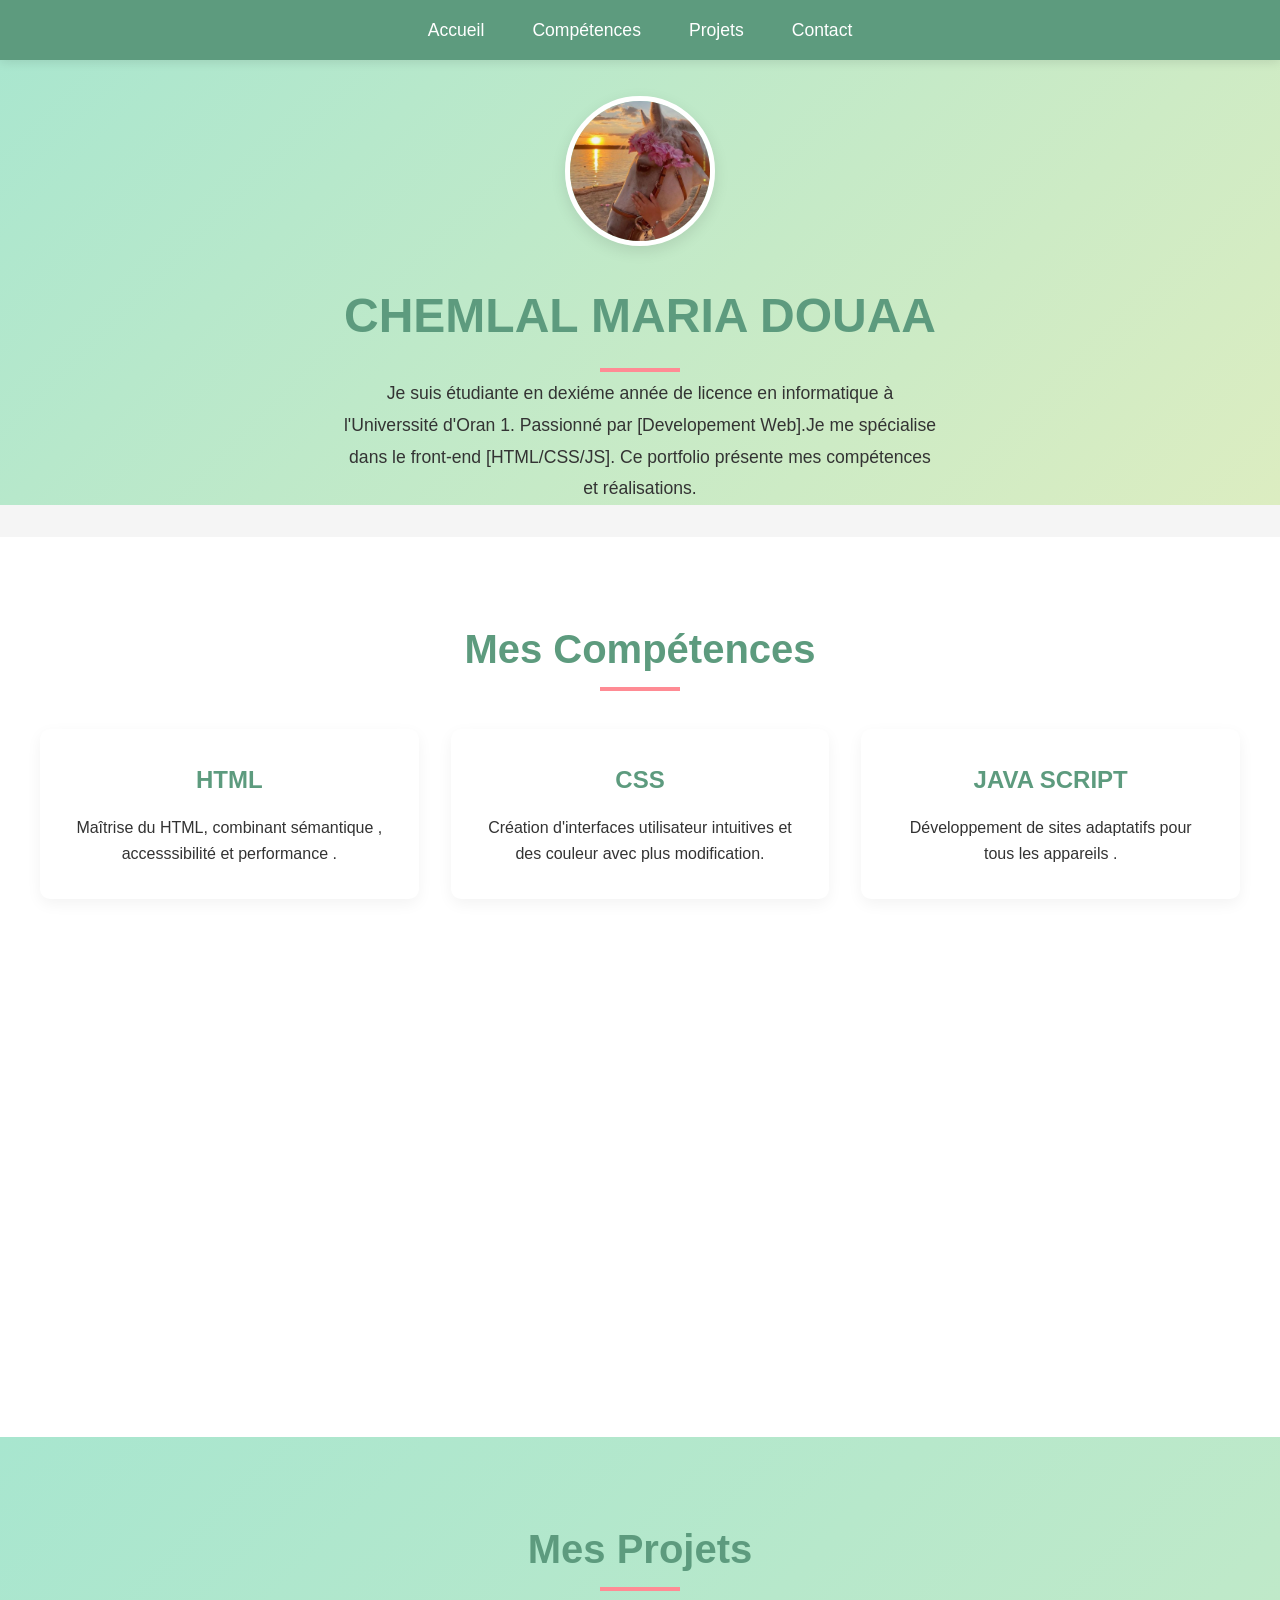
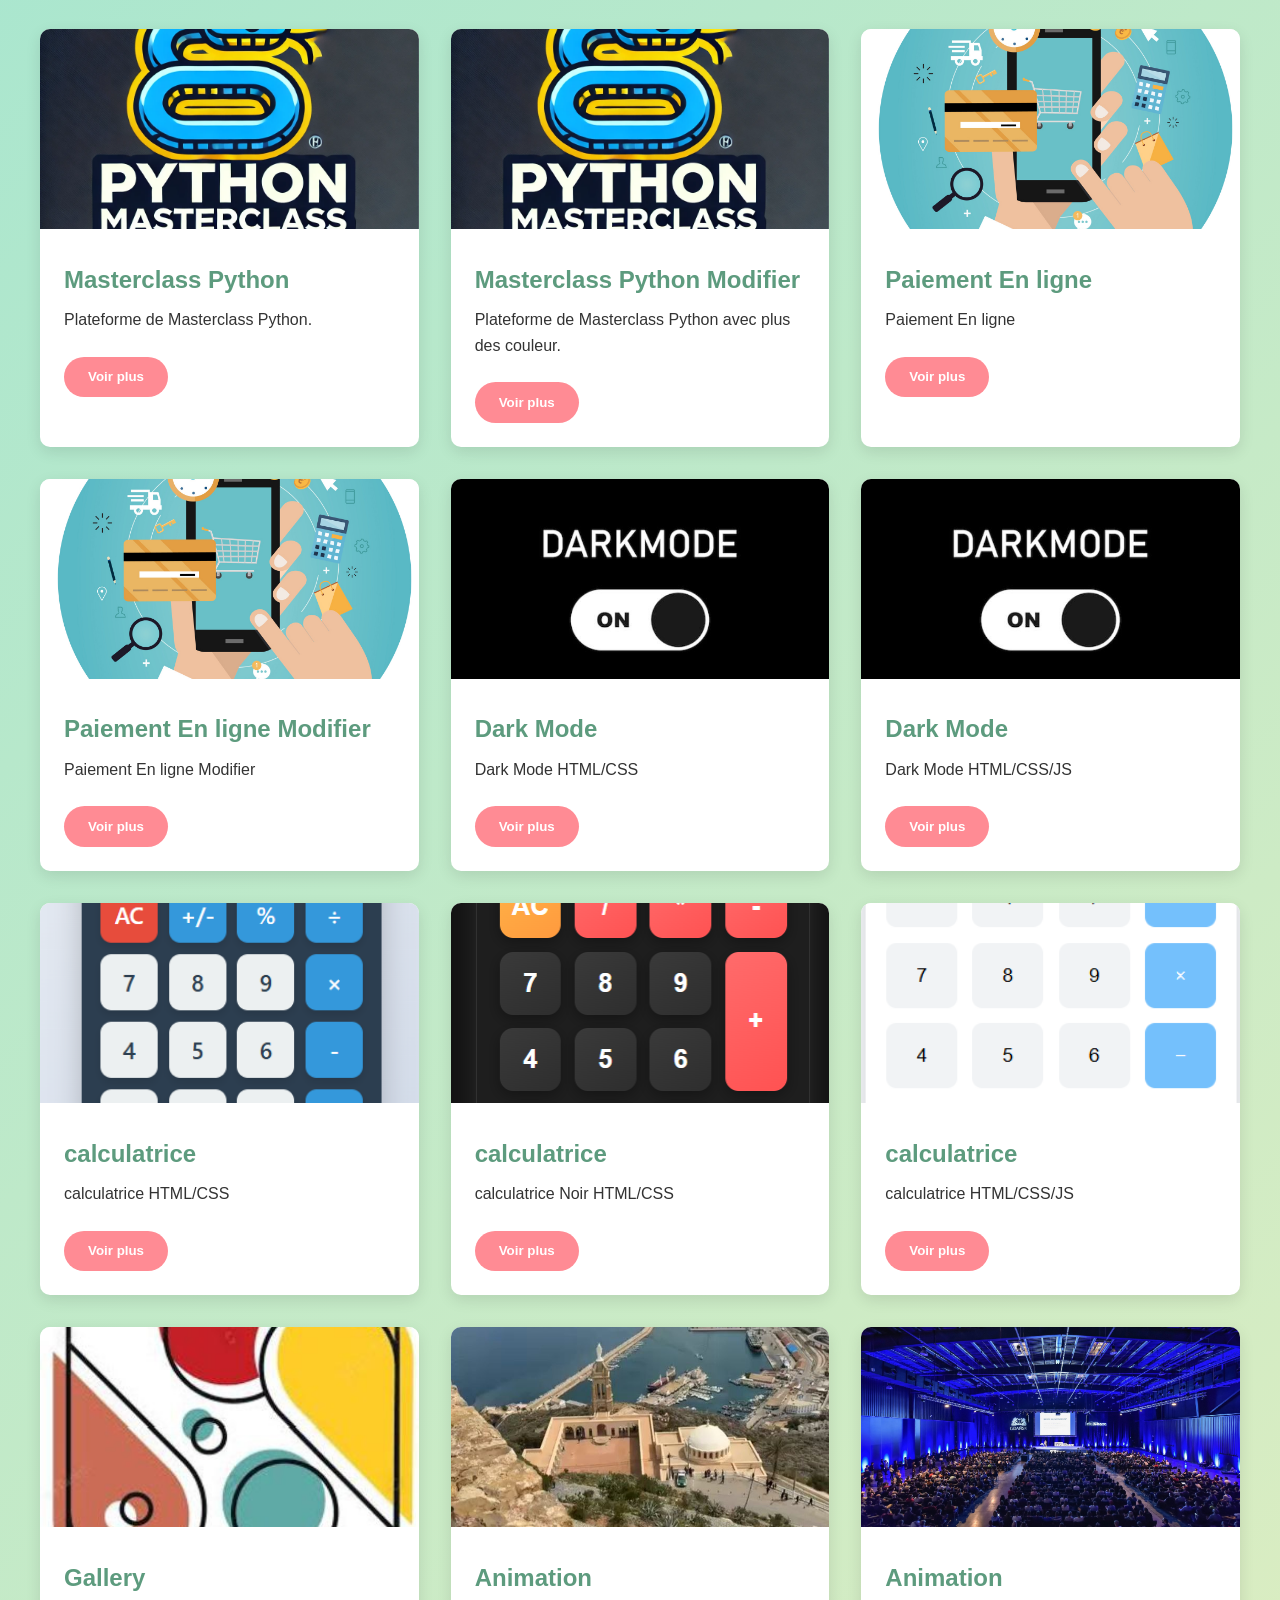
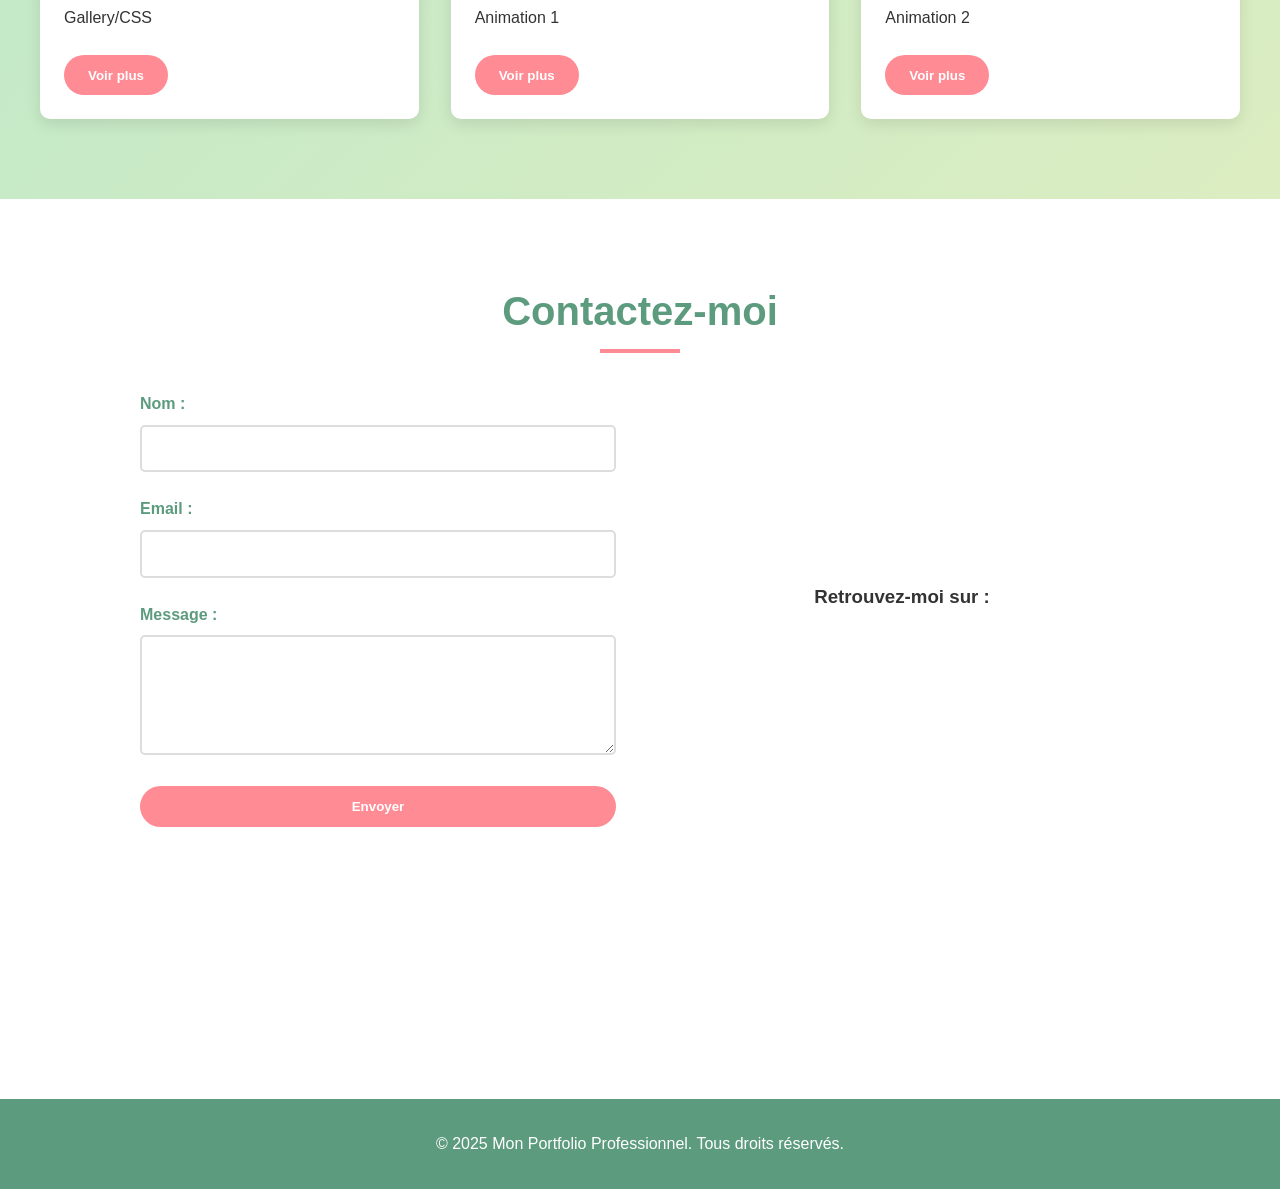
<file: index.html>
<!DOCTYPE html>
<html lang="fr">
<head>
    <meta charset="UTF-8">
    <meta name="viewport" content="width=device-width, initial-scale=1.0">
    <title>Mon Portfolio Professionnel</title>
    <link rel="stylesheet" href="style.css">
    <link rel="stylesheet" href="style.css">
</head>
<body>
    <nav id="navbar">
        <ul>
            <li><a href="#accueil">Accueil</a></li>
            <li><a href="#competences">Compétences</a></li>
            <li><a href="#projets">Projets</a></li>
            <li><a href="#contact">Contact</a></li>
        </ul>
    </nav>

    
    <header id="accueil" class="section-gradient">
        <div class="header-content">
            <img src="./icons/profil.jpg" alt="Ma photo de profil" class="avatar">
            <h1>CHEMLAL MARIA DOUAA</h1>
            <h2></h2>
            <p class="intro-text"> Je suis étudiante en dexiéme année de licence en informatique à l'Universsité d'Oran 1. Passionné par [Developement Web].Je me spécialise dans le front-end [HTML/CSS/JS]. Ce portfolio présente mes compétences et réalisations.</p>
        </div>
    </header>

    <section id="competences" class="section-white">
        <h2>Mes Compétences</h2>
        <div class="competences-grid">
            
            <div class="competence-card">
                <i class="fas fa-code"></i>
                <h3>HTML</h3>
                <p>Maîtrise du HTML, combinant sémantique , accesssibilité et performance .  </p>
            </div>
            
            <div class="competence-card">
                <i class="fas fa-paint-brush"></i>
                <h3>CSS</h3>
                <p>Création d'interfaces utilisateur intuitives et des couleur avec plus modification.</p>
            </div>
            
            <div class="competence-card">
                <i class="fas fa-mobile-alt"></i>
                <h3>JAVA SCRIPT </h3>
                <p>Développement de sites adaptatifs pour tous les appareils .</p>
            </div>
            
        </div>
    </section>

    
    <section id="Projets" class="section-gradient">
        <h2>Mes Projets</h2>
        <div class="projets-container">
            
            <div class="projet-card">
                <img src="./icons/logo.2.png" alt="Capture.projet1">
                <div class="projet-info">
                    <h3>Masterclass Python</h3>
                    <p>Plateforme de Masterclass Python.</p>
                    <button class="btn-details" onclick="afficherDetails('detail-detail-projet1')">Voir plus</button>
                    <div id="detail-projet1" class="projet-details">
                        <h4>Technologies utilisées :</h4>
                        <ul>
                            <li>React.js</li>
                            <li>Node.js</li>
                            <li>MongoDB</li>
                        </ul>
                        <p>Ce projet m'a permis de maîtriser les concepts avancés de développement full-stack.</p>
                        <a href="Project/projet1.3%20modifie%20masterclass/index.html" class="btn-details">Visiter le projet</a>
                    </div>
                </div>
            </div>
           
            
            <div class="projet-card">
                <img src="./icons/logo.2.png" alt="Capture du projet 2">
                <div class="projet-info">
                    <h3>Masterclass Python Modifier</h3>
                    <p>Plateforme de Masterclass Python avec plus des couleur.</p>
                    <button class="btn-details" onclick="afficherDetails('detail-projet2')">Voir plus</button>
                    <div id="detail-projet2" class="projet-details">
                        <h4>Technologies utilisées :</h4>
                        <ul>
                            <li>React Native</li>
                            <li>Firebase</li>
                            <li>Redux</li>
                        </ul>
                        <p>Application téléchargée plus de 10,000 fois sur les stores.</p>
                        <a href="#" class="btn-lien">Visiter le projet</a>
                    </div>
                </div>
            </div>
            

            <div class="projet-card">
                <img src="./icons/logo.jpg" alt="Capture du projet 3">
                <div class="projet-info">
                    <h3>Paiement En ligne</h3>
                    <p>Paiement En ligne</p>
                    <button class="btn-details" onclick="afficherDetails('detail-detail-projet3')">Voir plus</button>
                    <div id="detail-projet3" class="projet-details">
                        <h4>Technologies utilisées :</h4>
                        <ul>
                            <li>React Native</li>
                            <li>Firebase</li>
                            <li>Redux</li>
                        </ul>
                        <p>Application téléchargée plus de 10,000 fois sur les stores.</p>
                        <a href="#" class="btn-lien">Visiter le projet</a>
                    </div>
                </div>
            </div>
            <div class="projet-card">
                <img src="./icons/logo.jpg" alt="Capture du projet 4">
                <div class="projet-info">
                    <h3>Paiement En ligne Modifier</h3>
                    <p>Paiement En ligne Modifier</p>
                    <button class="btn-details" onclick="afficherDetails('detail-detail-detail-detail-projet4')">Voir plus</button>
                    <div id="detail-projet4" class="projet-details">
                        <h4>Technologies utilisées :</h4>
                        <ul>
                            <li>React Native</li>
                            <li>Firebase</li>
                            <li>Redux</li>
                        </ul>
                        <p>Application téléchargée plus de 10,000 fois sur les stores.</p>
                        <a href="#" class="btn-lien">Visiter le projet</a>
                    </div>
                </div>
            </div>
            <div class="projet-card">
                <img src="./icons/dark mode.jpg" alt="Capture du projet 5">
                <div class="projet-info">
                    <h3>Dark Mode</h3>
                    <p>Dark Mode HTML/CSS</p>
                    <button class="btn-details" onclick="afficherDetails('detail-detail-projet5')">Voir plus</button>
                    <div id="detail-projet5" class="projet-details">
                        <h4>Technologies utilisées :</h4>
                        <ul>
                            <li>React Native</li>
                            <li>Firebase</li>
                            <li>Redux</li>
                        </ul>
                        <p>Application téléchargée plus de 10,000 fois sur les stores.</p>
                        <a href="#" class="btn-lien">Visiter le projet</a>
                    </div>
                </div>
            </div>
            <div class="projet-card">
                <img src="./icons/dark mode.jpg" alt="Capture du projet 6">
                <div class="projet-info">
                    <h3>Dark Mode</h3>
                    <p>Dark Mode HTML/CSS/JS</p>
                    <button class="btn-details" onclick="afficherDetails('detail-detail-projet6')">Voir plus</button>
                    <div id="detail-projet6" class="projet-details">
                        <h4>Technologies utilisées :</h4>
                        <ul>
                            <li>React Native</li>
                            <li>Firebase</li>
                            <li>Redux</li>
                        </ul>
                        <p>Application téléchargée plus de 10,000 fois sur les stores.</p>
                        <a href="#" class="btn-lien">Visiter le projet</a>
                    </div>
                </div>
            </div>
    

            <div class="projet-card">
                <img src="./icons/calculay.1.png" alt="Capture du projet 7">
                <div class="projet-info">
                    <h3>calculatrice </h3>
                    <p>calculatrice  HTML/CSS</p>
                    <button class="btn-details" onclick="afficherDetails('detail-detail-projet7')">Voir plus</button>
                    <div id="detail-projet7" class="projet-details">
                        <h4>Technologies utilisées :</h4>
                        <ul>
                            <li>React Native</li>
                            <li>Firebase</li>
                            <li>Redux</li>
                        </ul>
                        <p>Application téléchargée plus de 10,000 fois sur les stores.</p>
                        <a href="#" class="btn-lien">Visiter le projet</a>
                    </div>
                </div>
            </div>
            <div class="projet-card">
                <img src="./icons/cal noir.png" alt="Capture du projet 8">
                <div class="projet-info">
                    <h3>calculatrice </h3>
                    <p>calculatrice Noir  HTML/CSS</p>
                    <button class="btn-details" onclick="afficherDetails('detail-detail-projet8')">Voir plus</button>
                    <div id="detail-projet8" class="projet-details">
                        <h4>Technologies utilisées :</h4>
                        <ul>
                            <li>React Native</li>
                            <li>Firebase</li>
                            <li>Redux</li>
                        </ul>
                        <p>Application téléchargée plus de 10,000 fois sur les stores.</p>
                        <a href="#" class="btn-lien">Visiter le projet</a>
                    </div>
                </div>
                </div>
                <div class="projet-card">
                    <img src="./icons/caljs.png" alt="Capture du projet 9">
                    <div class="projet-info">
                        <h3>calculatrice </h3>
                        <p>calculatrice  HTML/CSS/JS</p>
                        <button class="btn-details" onclick="afficherDetails('detail-detail-projet9')">Voir plus</button>
                        <div id="detail-projet9" class="projet-details">
                            <h4>Technologies utilisées :</h4>
                            <ul>
                                <li>React Native</li>
                                <li>Firebase</li>
                                <li>Redux</li>
                            </ul>
                            <p>Application téléchargée plus de 10,000 fois sur les stores.</p>
                            <a href="#" class="btn-lien">Visiter le projet</a>
                        </div>
                    </div> 
                 </div>   
                <div class="projet-card">
                    <img src="./icons/gallery.jpg" alt="Capture du projet 10">
                    <div class="projet-info">
                        <h3>Gallery </h3>
                        <p>Gallery/CSS</p>
                        <button class="btn-details" onclick="afficherDetails('detail-detail-projet10')">Voir plus</button>
                        <div id="detail-projet10" class="projet-details">
                            <h4>Technologies utilisées :</h4>
                            <ul>
                                <li>React Native</li>
                                <li>Firebase</li>
                                <li>Redux</li>
                            </ul>
                            <p>Application téléchargée plus de 10,000 fois sur les stores.</p>
                            <a href="#" class="btn-lien">Visiter le projet</a>
                        </div>
                    </div>
                </div>     
                <div class="projet-card">
                    <img src="./icons/ANIM.jpg" alt="Capture du projet 11">
                    <div class="projet-info">
                        <h3>Animation</h3>
                        <p>Animation 1</p>
                        <button class="btn-details" onclick="afficherDetails('detail-detail-projet11')">Voir plus</button>
                        <div id="detail-projet10" class="projet-details">
                            <h4>Technologies utilisées :</h4>
                            <ul>
                                <li>React Native</li>
                                <li>Firebase</li>
                                <li>Redux</li>
                            </ul>
                            <p>Application téléchargée plus de 10,000 fois sur les stores.</p>
                            <a href="#" class="btn-lien">Visiter le projet</a>
                        </div>
                    </div>
                </div>        
                <div class="projet-card">
                    <img src="./icons/ftp.jpg" alt="Capture du projet 12">
                    <div class="projet-info">
                        <h3>Animation</h3>
                        <p>Animation 2</p>
                        <button class="btn-details" onclick="afficherDetails('detail-detail-projet12')">Voir plus</button>
                        <div id="detail-projet12" class="projet-details">
                            <h4>Technologies utilisées :</h4>
                            <ul>
                                <li>React Native</li>
                                <li>Firebase</li>
                                <li>Redux</li>
                            </ul>
                            <p>Application téléchargée plus de 10,000 fois sur les stores.</p>
                            <a href="#" class="btn-lien">Visiter le projet</a>
                        </div>
                    </div>
                </div>           
                
            
        </div>
    </section>

    
    <section id="contact" class="section-white">
        <h2>Contactez-moi</h2>
        <div class="contact-container">
            <form id="contact-form">
                <div class="form-group">
                    <label for="name">Nom :</label>
                    <input type="text" id="name" name="name" required>
                </div>
                <div class="form-group">
                    <label for="email">Email :</label>
                    <input type="email" id="email" name="email" required>
                </div>
                <div class="form-group">
                    <label for="message">Message :</label>
                    <textarea id="message" name="message" rows="5" required></textarea>
                </div>
                <button type="submit" class="btn-submit">Envoyer</button>
            </form>
            <div class="reseaux-sociaux">
                <h3>Retrouvez-moi sur :</h3>
                <div class="social-icons">
                    <a href="https://linkedin.com" target="_blank"><i class="fab fa-linkedin"></i></a>
                    <a href="https://github.com" target="_blank"><i class="fab fa-github"></i></a>
                    <a href="https://twitter.com" target="_blank"><i class="fab fa-twitter"></i></a>
                    <a href="mailto:email@example.com"><i class="fas fa-envelope"></i></a>
                </div>
            </div>
        </div>
    </section>

    
    <footer>
        <p>&copy; 2025 Mon Portfolio Professionnel. Tous droits réservés.</p>
    </footer>

    <script src="script.js"></script>
</body>
</html>
</file>
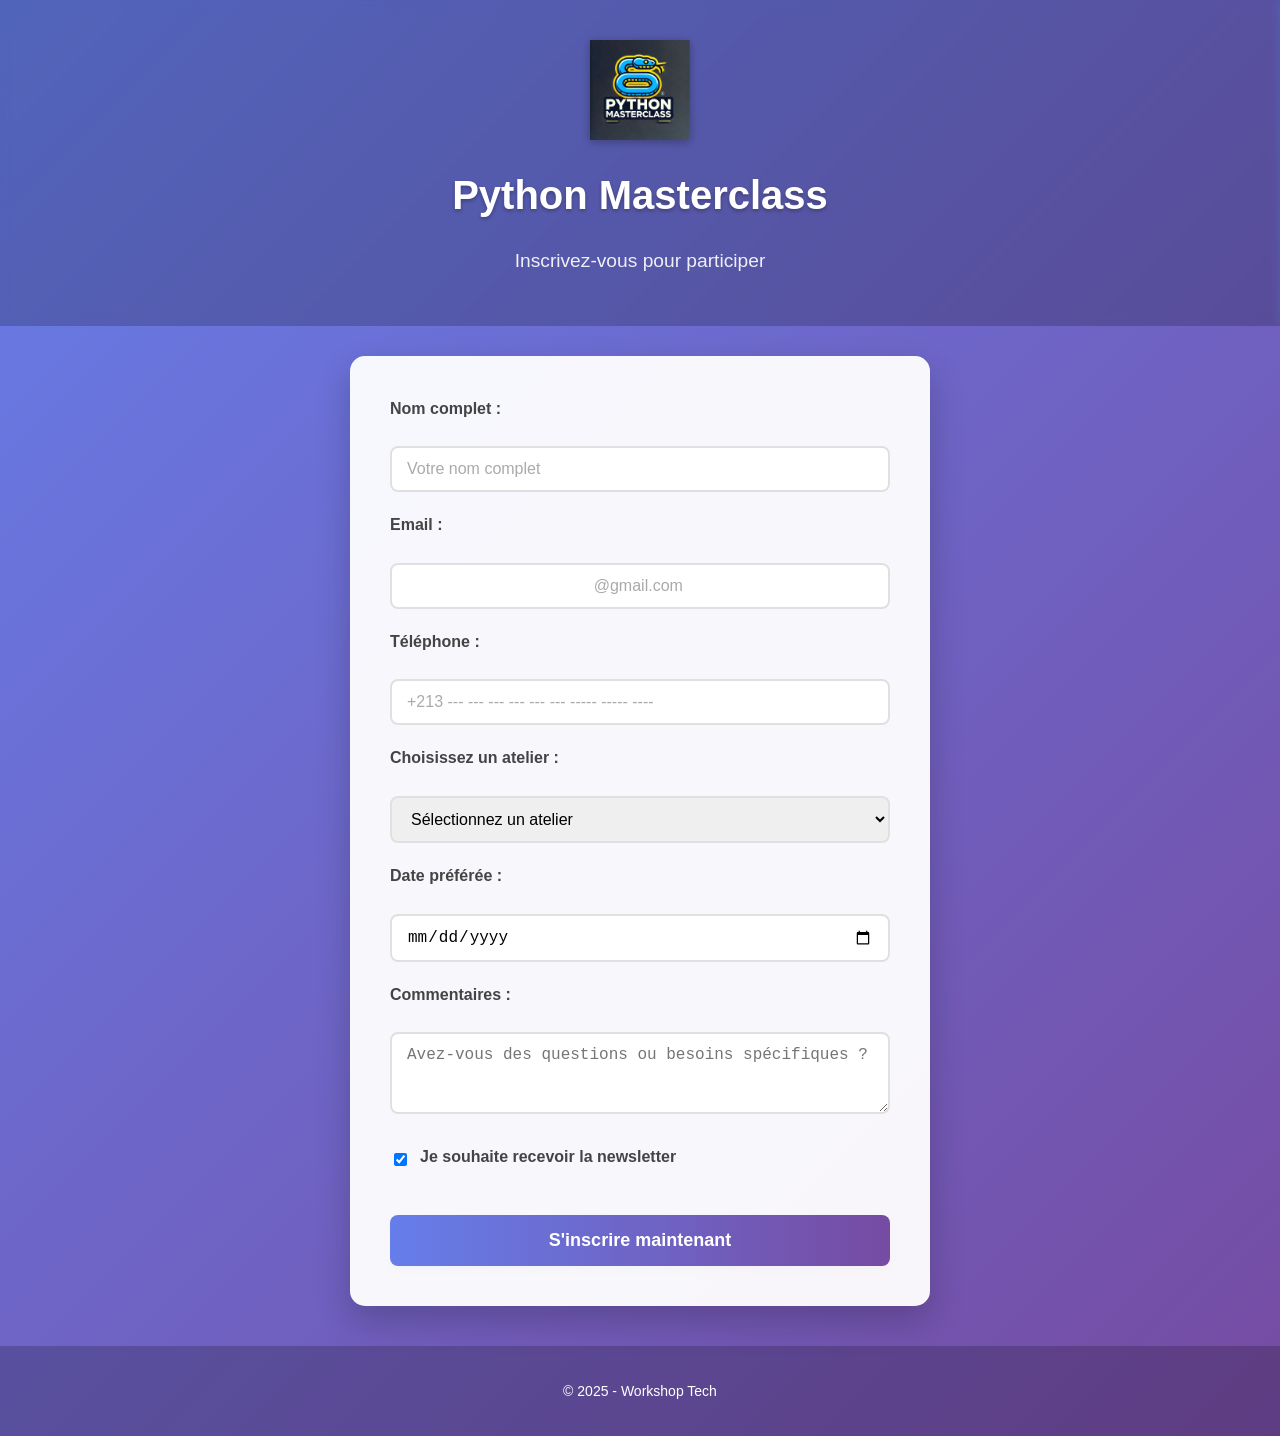
<file: Project/projet1.3 modifie masterclass/index.html>
<!DOCTYPE html>
<html lang="fr">
<head>
    <meta charset="UTF-8">
    <meta name="viewport" content="width=device-width, initial-scale=1.0">
    <title>Inscription Workshop</title>
    <link rel="stylesheet" href="style.css">
</head>
<body>
    <header>
        <img src="/icons/logo.2.png" alt="Logo Workshop" class="logo">
        <h1>Python Masterclass</h1>
        <p>Inscrivez-vous pour participer</p>
    </header>

    <div class="form-container">
        <form>
            <label for="name">Nom complet :</label>
            <input type="text" id="name" name="name" required placeholder="Votre nom complet">

            <label for="email">Email :</label>
            <input type="email" id="email" name="email" required placeholder="                                          @gmail.com">

            <label for="phone">Téléphone :</label>
            <input type="tel" id="phone" name="phone" placeholder="+213 --- --- --- --- --- --- ----- ----- ----           ">

            <label for="workshop">Choisissez un atelier :</label>
            <select id="workshop" name="workshop" required>
                <option value="" disabled selected>Sélectionnez un atelier</option>
                <option value="python">Python </option>
                
                <option value="javascript">JavaScript </option>
                
                
            </select>

            <label for="date">Date préférée :</label>
            <input type="date" id="date" name="date" min="----/----/-------">

            <label for="comments">Commentaires :</label>
            <textarea id="comments" name="comments" rows="3" placeholder="Avez-vous des questions ou besoins spécifiques ?"></textarea>

            <div class="checkbox-group">
                <input type="checkbox" id="newsletter" name="newsletter" checked>
                <label for="newsletter">Je souhaite recevoir la newsletter</label>
            </div>

            <button type="submit">S'inscrire maintenant</button>
        </form>
    </div>

    <footer>
        <p>&copy; 2025 - Workshop Tech </p>
    </footer>
</body>
</html>
</file>
<file: style.css>
:root {
    --vert-clair: #a8e6cf;
    --vert-fonce: #5d9b7e;
    --bleu-ciel: #dcedc1;
    --saumon: #ffaaa5;
    --corail: #ff8b94;
    --blanc: #ffffff;
    --noir: #333333;
    --gris-clair: #f5f5f5;
}

* {
    margin: 0;
    padding: 0;
    box-sizing: border-box;
    font-family: 'Segoe UI', Tahoma, Geneva, Verdana, sans-serif;
}

body {
    line-height: 1.6;
    color: var(--noir);
    background-color: var(--gris-clair);
}


#navbar {
    position: fixed;
    top: 0;
    width: 100%;
    background-color: var(--vert-fonce);
    z-index: 1000;
    box-shadow: 0 2px 10px rgba(0, 0, 0, 0.1);
}

#navbar ul {
    display: flex;
    justify-content: center;
    list-style: none;
    padding: 1rem 0;
}

#navbar li {
    margin: 0 1.5rem;
}

#navbar a {
    color: var(--blanc);
    text-decoration: none;
    font-weight: 500;
    font-size: 1.1rem;
    transition: color 0.3s;
}

#navbar a:hover {
    color: var(--saumon);
}


section {
    padding: 5rem 2rem;
    min-height: 100vh;
    display: flex;
    flex-direction: column;
    align-items: center;
}

.section-gradient {
    background: linear-gradient(135deg, var(--vert-clair), var(--bleu-ciel));
}

.section-white {
    background-color: var(--blanc);
}

h2 {
    font-size: 2.5rem;
    margin-bottom: 3rem;
    color: var(--vert-fonce);
    text-align: center;
    position: relative;
}

h2::after {
    content: '';
    position: absolute;
    bottom: -10px;
    left: 50%;
    transform: translateX(-50%);
    width: 80px;
    height: 4px;
    background-color: var(--corail);
}


header {
    text-align: center;
    padding-top: 6rem;
}

.avatar {
    width: 150px;
    height: 150px;
    border-radius: 50%;
    object-fit: cover;
    border: 5px solid var(--blanc);
    box-shadow: 0 5px 15px rgba(0, 0, 0, 0.1);
    margin-bottom: 1.5rem;
}

.header-content h1 {
    font-size: 3rem;
    color: var(--vert-fonce);
    margin-bottom: 0.5rem;
}

.header-content h2 {
    font-size: 1.8rem;
    color: var(--corail);
    margin-bottom: 1.5rem;
}

.intro-text {
    max-width: 600px;
    margin: 0 auto 2rem;
    font-size: 1.1rem;
    line-height: 1.8;
}


.competences-grid {
    display: grid;
    grid-template-columns: repeat(auto-fit, minmax(300px, 1fr));
    gap: 2rem;
    width: 100%;
    max-width: 1200px;
}

.competence-card {
    background: var(--blanc);
    border-radius: 10px;
    padding: 2rem;
    text-align: center;
    box-shadow: 0 5px 15px rgba(0, 0, 0, 0.05);
    transition: transform 0.3s, box-shadow 0.3s;
}

.competence-card:hover {
    transform: translateY(-10px);
    box-shadow: 0 15px 30px rgba(0, 0, 0, 0.1);
}

.competence-card i {
    font-size: 3rem;
    color: var(--corail);
    margin-bottom: 1.5rem;
}

.competence-card h3 {
    font-size: 1.5rem;
    margin-bottom: 1rem;
    color: var(--vert-fonce);
}


.projets-container {
    display: grid;
    grid-template-columns: repeat(auto-fit, minmax(350px, 1fr));
    gap: 2rem;
    width: 100%;
    max-width: 1200px;
}

.projet-card {
    background: var(--blanc);
    border-radius: 10px;
    overflow: hidden;
    box-shadow: 0 5px 15px rgba(0, 0, 0, 0.1);
    transition: transform 0.3s;
}

.projet-card:hover {
    transform: scale(1.03);
}

.projet-card img {
    width: 100%;
    height: 200px;
    object-fit: cover;
}

.projet-info {
    padding: 1.5rem;
}

.projet-info h3 {
    font-size: 1.5rem;
    margin-bottom: 0.5rem;
    color: var(--vert-fonce);
}

.projet-info p {
    margin-bottom: 1.5rem;
    color: var(--noir);
}

.projet-details {
    max-height: 0;
    overflow: hidden;
    transition: max-height 0.5s ease-out;
    padding: 0 1rem;
}

.projet-details.active {
    max-height: 500px;
    padding: 1rem;
    margin-top: 1rem;
    border-top: 1px solid var(--gris-clair);
}

.btn-details, .btn-lien, .btn-submit {
    display: inline-block;
    padding: 0.8rem 1.5rem;
    background-color: var(--corail);
    color: var(--blanc);
    border: none;
    border-radius: 50px;
    cursor: pointer;
    font-weight: 600;
    text-decoration: none;
    transition: background-color 0.3s, transform 0.3s;
}

.btn-details:hover, .btn-lien:hover, .btn-submit:hover {
    background-color: var(--vert-fonce);
    transform: translateY(-2px);
}

.btn-lien {
    margin-top: 1rem;
    display: inline-block;
}


.contact-container {
    display: grid;
    grid-template-columns: 1fr 1fr;
    gap: 3rem;
    width: 100%;
    max-width: 1000px;
}

#contact-form {
    display: flex;
    flex-direction: column;
}

.form-group {
    margin-bottom: 1.5rem;
}

.form-group label {
    display: block;
    margin-bottom: 0.5rem;
    font-weight: 600;
    color: var(--vert-fonce);
}

.form-group input,
.form-group textarea {
    width: 100%;
    padding: 0.8rem;
    border: 2px solid #ddd;
    border-radius: 5px;
    font-size: 1rem;
    transition: border-color 0.3s;
}

.form-group input:focus,
.form-group textarea:focus {
    border-color: var(--corail);
    outline: none;
}

.reseaux-sociaux {
    display: flex;
    flex-direction: column;
    align-items: center;
    justify-content: center;
}

.social-icons {
    display: flex;
    gap: 1.5rem;
    margin-top: 1.5rem;
}

.social-icons a {
    color: var(--vert-fonce);
    font-size: 2rem;
    transition: color 0.3s, transform 0.3s;
}

.social-icons a:hover {
    color: var(--corail);
    transform: translateY(-5px);
}


footer {
    text-align: center;
    padding: 2rem;
    background-color: var(--vert-fonce);
    color: var(--blanc);
}


@media (max-width: 768px) {
    .contact-container {
        grid-template-columns: 1fr;
    }
    
    .projets-container, .competences-grid {
        grid-template-columns: 1fr;
    }
    
    #navbar ul {
        flex-direction: column;
        align-items: center;
    }
    
    #navbar li {
        margin: 0.5rem 0;
    }
}
</file>
<file: Project/projet1.3 modifie masterclass/style.css>
body {
    font-family: 'Segoe UI', Tahoma, Geneva, Verdana, sans-serif;
    display: flex;
    flex-direction: column;
    justify-content: center;
    align-items: center;
    min-height: 100vh;
    margin: 0;
    background: linear-gradient(135deg, #667eea 0%, #764ba2 100%);
    color: #fff;
    text-align: center;
    line-height: 1.6;
}


header {
    text-align: center;
    padding: 40px 20px 30px;
    width: 100%;
    background: rgba(0, 0, 0, 0.2);
    backdrop-filter: blur(5px);
    margin-bottom: 30px;
}

.logo {
    width: 100px;
    height: auto;
    margin-bottom: 15px;
    filter: drop-shadow(0 2px 5px rgba(0,0,0,0.3));
}

h1 {
    font-size: 2.5rem;
    margin: 0 0 10px;
    color: #fff;
    text-shadow: 0 2px 4px rgba(0,0,0,0.3);
}

header p {
    font-size: 1.2rem;
    opacity: 0.9;
}


.form-container {
    background: rgba(255, 255, 255, 0.95);
    padding: 40px;
    border-radius: 15px;
    box-shadow: 0 15px 35px rgba(0, 0, 0, 0.2);
    max-width: 500px;
    width: 90%;
    color: #333;
    margin-bottom: 40px;
}


form {
    display: flex;
    flex-direction: column;
    gap: 20px;
}

label {
    font-weight: 600;
    color: #444;
    text-align: left;
    display: block;
    margin-bottom: 5px;
}

input, select, textarea {
    width: 100%;
    padding: 12px 15px;
    border: 2px solid #e0e0e0;
    border-radius: 8px;
    font-size: 16px;
    transition: all 0.3s ease;
    box-sizing: border-box;
}

input:focus, select:focus, textarea:focus {
    border-color: #667eea;
    outline: none;
    box-shadow: 0 0 0 3px rgba(102, 126, 234, 0.2);
}

input::placeholder {
    color: #aaa;
}


button {
    width: 100%;
    padding: 15px;
    background: linear-gradient(to right, #667eea, #764ba2);
    color: white;
    border: none;
    border-radius: 8px;
    font-size: 18px;
    font-weight: 600;
    cursor: pointer;
    transition: all 0.3s ease;
    margin-top: 10px;
    box-shadow: 0 4px 6px rgba(219, 215, 215, 0.1);
}

button:hover {
    background: linear-gradient(to right, #5a6fd1, #6a4299);
    transform: translateY(-2px);
    box-shadow: 0 6px 12px rgba(211, 201, 201, 0.15);
}

button:active {
    transform: translateY(0);
}


.checkbox-group {
    display: flex;
    align-items: center;
    gap: 10px;
    margin: 10px 0;
}

.checkbox-group input {
    width: auto;
}


footer {
    text-align: center;
    padding: 20px;
    width: 100%;
    background: rgba(0, 0, 0, 0.2);
    font-size: 14px;
}


@media (max-width: 600px) {
    .form-container {
        padding: 30px 20px;
        width: 95%;
    }
    
    h1 {
        font-size: 2rem;
    }
}
</file>
